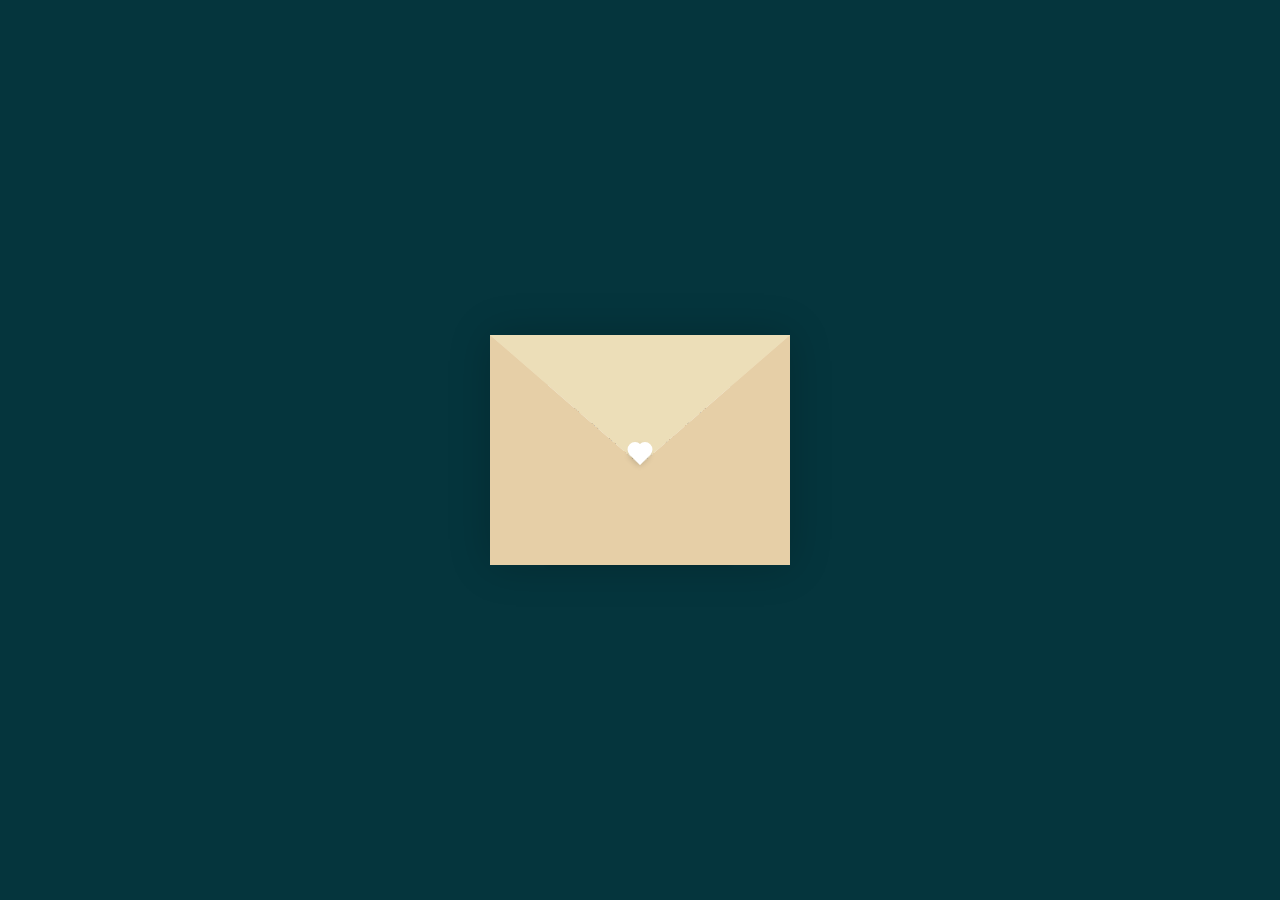
<file: page2.html>
<!DOCTYPE html>
<html lang="en">

<head>
    <meta charset="UTF-8">
    <meta http-equiv="X-UA-Compatible" content="IE=edge">
    <meta name="viewport" content="width=device-width, initial-scale=1.0">
    <title>รับรักด่วน</title>
    <link rel="stylesheet" href="./styles_page2.css">
</head>

<body>
    <div class="container">
        <div class="envelope-wrapper">
            <div class="envelope">
                <div class="letter">
                    <div class="text">
                        <strong> To New &#128157; </strong>
                        <p>
                            Natthawt Write it 📝 
                        <p> thank u for everything na kub อาจจะช้าไปนิดนึงแต่ก็มาขอแล้วนะ อิอิ อยู่ด้วยกันไปนานๆน้า
                            รักมากจุ๊บๆ :3 อยากอยู่ด้วยกันไปนานๆน้า..
                        </p>
                    </div>
                </div>
            </div>
            <div class="sweetheart"></div>
        </div>
    </div>
    <script>
        const envelope = document.querySelector('.envelope-wrapper');

        // Function to toggle the class 'flap' when the envelope is clicked
        envelope.addEventListener('click', () => {
            envelope.classList.toggle('flap');
        });

        // Function to change the page after 10 seconds
        setTimeout(() => {
            window.location.href = 'page3.html'; // Replace 'newPage.html' with the URL of the desired page
        }, 15000); // 10000 milliseconds = 10 seconds

    </script>
</body>
</html>
</file>
<file: styles_page2.css>
:root{
    --primary: #fff;
    --bg-color: rgb(5, 53, 61);
    --bg-envelope-color: #f5edd1;
    --envelope-tab: #ecdeb8;
    --envelope-cover: #e6cfa7;
    --shadow-color: rgba(0, 0, 0, 0.2);
    --txt-color: #444;
    --heart-color: rgb(255, 255, 255);
  }
  body{
    margin: 0;
    padding: 0;
    box-sizing: border-box;
    background: var(--bg-color);
    display: flex;
    align-items: center;
    justify-content: center;
  }
  .container {
    height: 100vh;
    display: grid;
    place-items: center;
  }
  .container > .envelope-wrapper {
    background: var(--bg-envelope-color);
    box-shadow: 0 0 40px var(--shadow-color);
  }
  .envelope-wrapper > .envelope {
    position: relative;
    width: 300px;
    height: 230px;
  }
  .envelope-wrapper > .envelope::before {
    content: "";
    position: absolute;
    top: 0;
    z-index: 2;
    border-top: 130px solid var(--envelope-tab);
    border-right: 150px solid transparent;
    border-left: 150px solid transparent;
    transform-origin: top;
    transition: all 0.5s ease-in-out 0.7s;
  }
  .envelope-wrapper > .envelope::after {
    content: "";
    position: absolute;
    z-index: 2;
    width: 0px;
    height: 0px;
    border-top: 130px solid transparent;
    border-right: 150px solid var(--envelope-cover);
    border-bottom: 100px solid var(--envelope-cover);
    border-left: 150px solid var(--envelope-cover);
  }
  .envelope > .letter {
    position: absolute;
    right: 20%;
    bottom: 0;
    width: 54%;
    height: 80%;
    background: var(--primary);
    text-align: center;
    transition: all 1s ease-in-out;
    box-shadow: 0 0 5px var(--shadow-color);
    padding: 20px 10px;
  }
  
  .envelope > .letter > .text {
    font-family: 'Gill Sans', 'Gill Sans MT', Calibri, 'Trebuchet MS', sans-serif;
    color: var(--txt-color);
    text-align: left;
    font-size: 10px;
  }
  .sweetheart {
    position: absolute;
    top: 50%;
    left: 50%;
    width: 15px;
    height: 15px;
    background: var(--heart-color);
    z-index: 4;
    transform: translate(-50%, -20%) rotate(45deg);
    transition: transform 0.5s ease-in-out 1s;
    box-shadow: 0 1px 6px var(--shadow-color);
    cursor: pointer;
  }
  .sweetheart:before, 
  .sweetheart:after {
    content: "";
    position: absolute;
    width: 15px;
    height: 15px;
    background-color: var(--heart-color);
    border-radius: 50%;
  }
  .sweetheart:before {
    top: -7.5px;
  }
  .sweetheart:after {
    right: 7.5px;
  }
  .flap > .envelope:before {
    transform: rotateX(180deg);
    z-index: 0;
  }
  .flap > .envelope > .letter {
    bottom: 100px;
    transform: scale(1.5);
    transition-delay: 1s;
  }
  .flap > .sweetheart {
    transform: rotate(90deg);
    transition-delay: 0.4s;
  }
</file>
